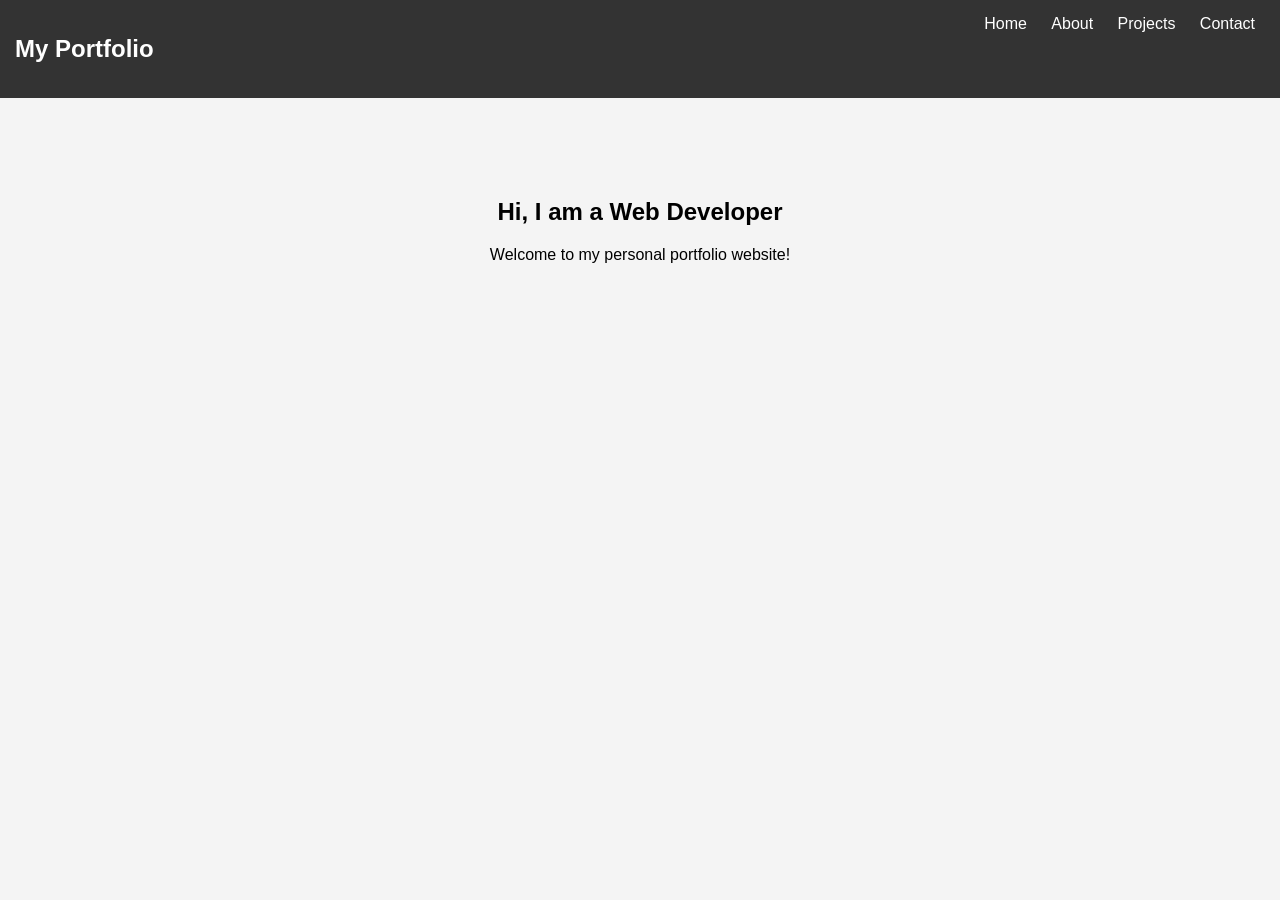
<file: portfolio/index.html>
<!DOCTYPE html>
<html lang="en">
<head>
    <meta charset="UTF-8">
    <meta name="viewport" content="width=device-width, initial-scale=1.0">
    <title>Portfolio - Home</title>
    <link rel="stylesheet" href="style.css">
</head>
<body>
    <header>
        <h2>My Portfolio</h2>
        <nav>
            <a href="index.html">Home</a>
            <a href="about.html">About</a>
            <a href="projects.html">Projects</a>
            <a href="contact.html">Contact</a>
        </nav>
    </header>

    <section class="hero">
        <h1>Hi, I am a Web Developer</h1>
        <p>Welcome to my personal portfolio website!</p>
    </section>
</body>
</html>
</file>
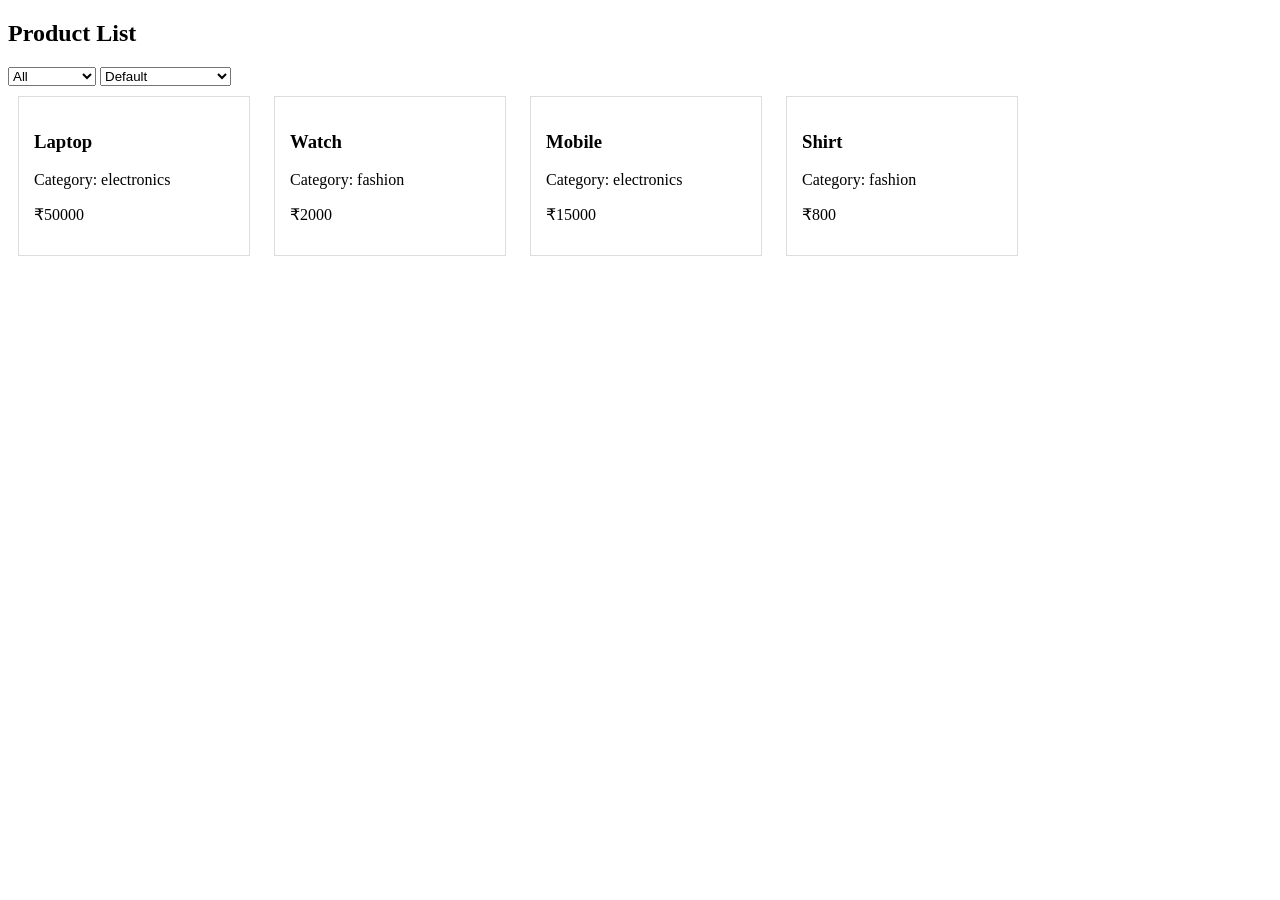
<file: product_filter/index.html>
<!DOCTYPE html>
<html lang="en">
<head>
    <meta charset="UTF-8">
    <meta-name="viewport" content="width=device-width, initial-scale=1.0">
    <title>Product Filter</title>
    <link rel="stylesheet" href="style.css">
</head>
<body>

<h2>Product List</h2>

<select id="categoryFilter" onchange="filterProducts()">
    <option value="all">All</option>
    <option value="electronics">Electronics</option>
    <option value="fashion">Fashion</option>
</select>

<select id="sortOption" onchange="sortProducts()">
    <option value="default">Default</option>
    <option value="asc">Price: Low to High</option>
    <option value="desc">Price: High to Low</option>
</select>

<div id="productContainer"></div>

<script src="script.js"></script>
</body>
</html>
</file>
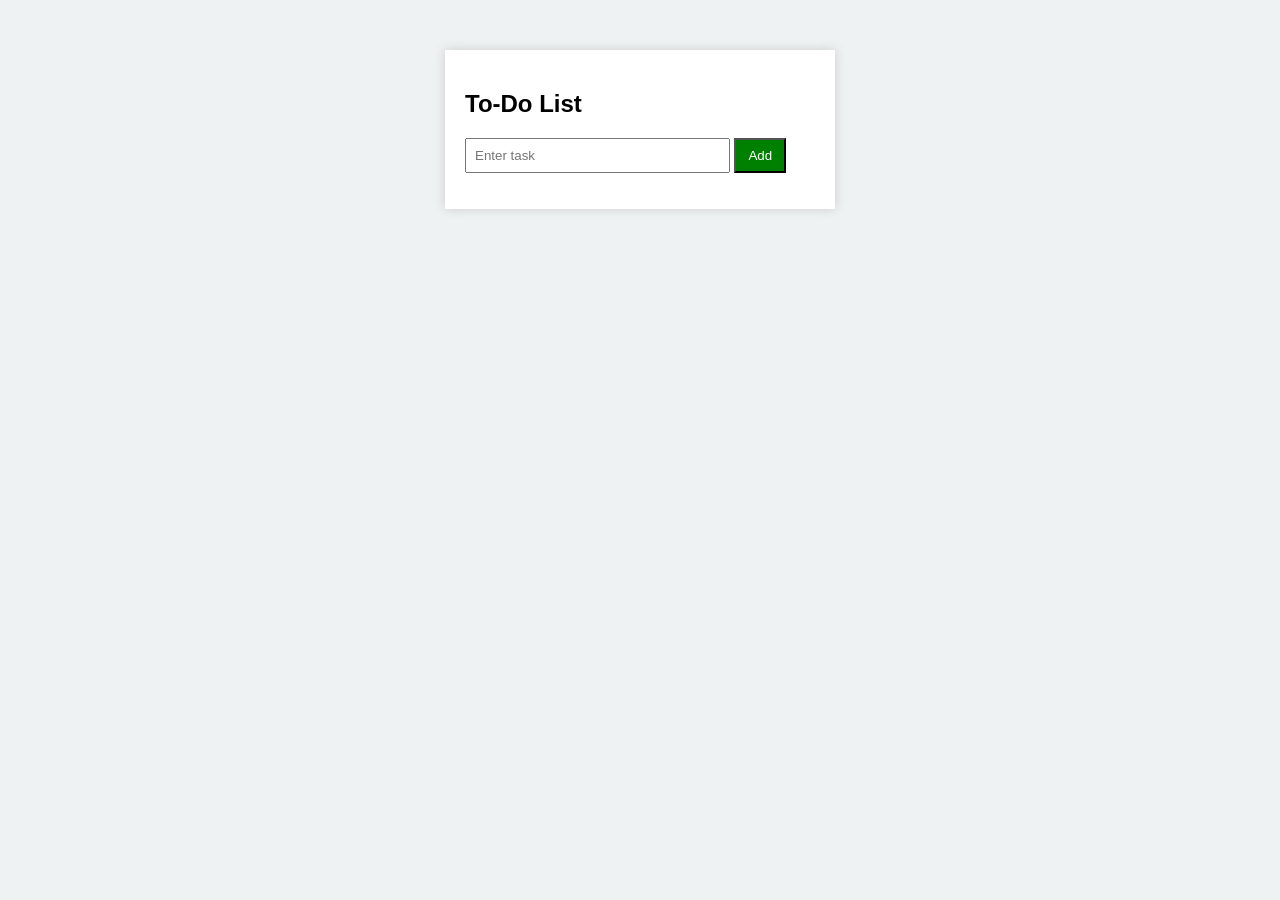
<file: todo_app/index.html>
<!DOCTYPE html>
<html lang="en">
<head>
    <meta charset="UTF-8">
    <meta name="viewport" content="width=device-width, initial-scale=1.0">
    <title>To-Do App</title>
    <link rel="stylesheet" href="style.css">
</head>
<body>
    <div class="todo-container">
        <h2>To-Do List</h2>
        <input type="text" id="taskInput" placeholder="Enter task">
        <button onclick="addTask()">Add</button>
        <ul id="taskList"></ul>
    </div>
<script src="script.js"></script>
</body>
</html>
</file>
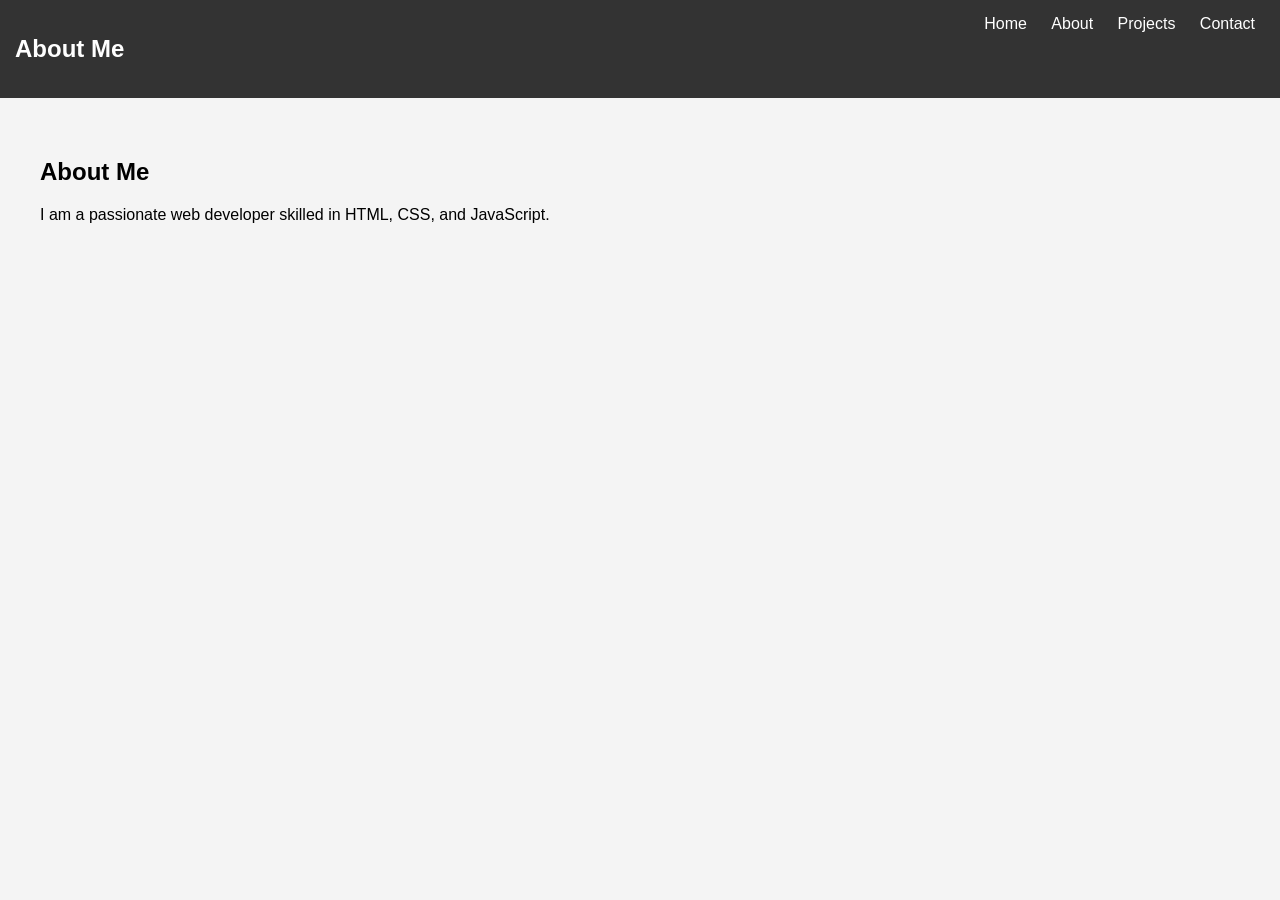
<file: portfolio/about.html>
<!DOCTYPE html>
<html lang="en">
<head>
    <meta charset="UTF-8">
    <meta name="viewport" content="width=device-width, initial-scale=1.0">
    <title>About</title>
    <link rel="stylesheet" href="style.css">
</head>
<body>
<header>
    <h2>About Me</h2>
    <nav>
        <a href="index.html">Home</a>
        <a href="about.html">About</a>
        <a href="projects.html">Projects</a>
        <a href="contact.html">Contact</a>
    </nav>
</header>

<section class="content">
    <h1>About Me</h1>
    <p>I am a passionate web developer skilled in HTML, CSS, and JavaScript.</p>
</section>
</body>
</html>
</file>
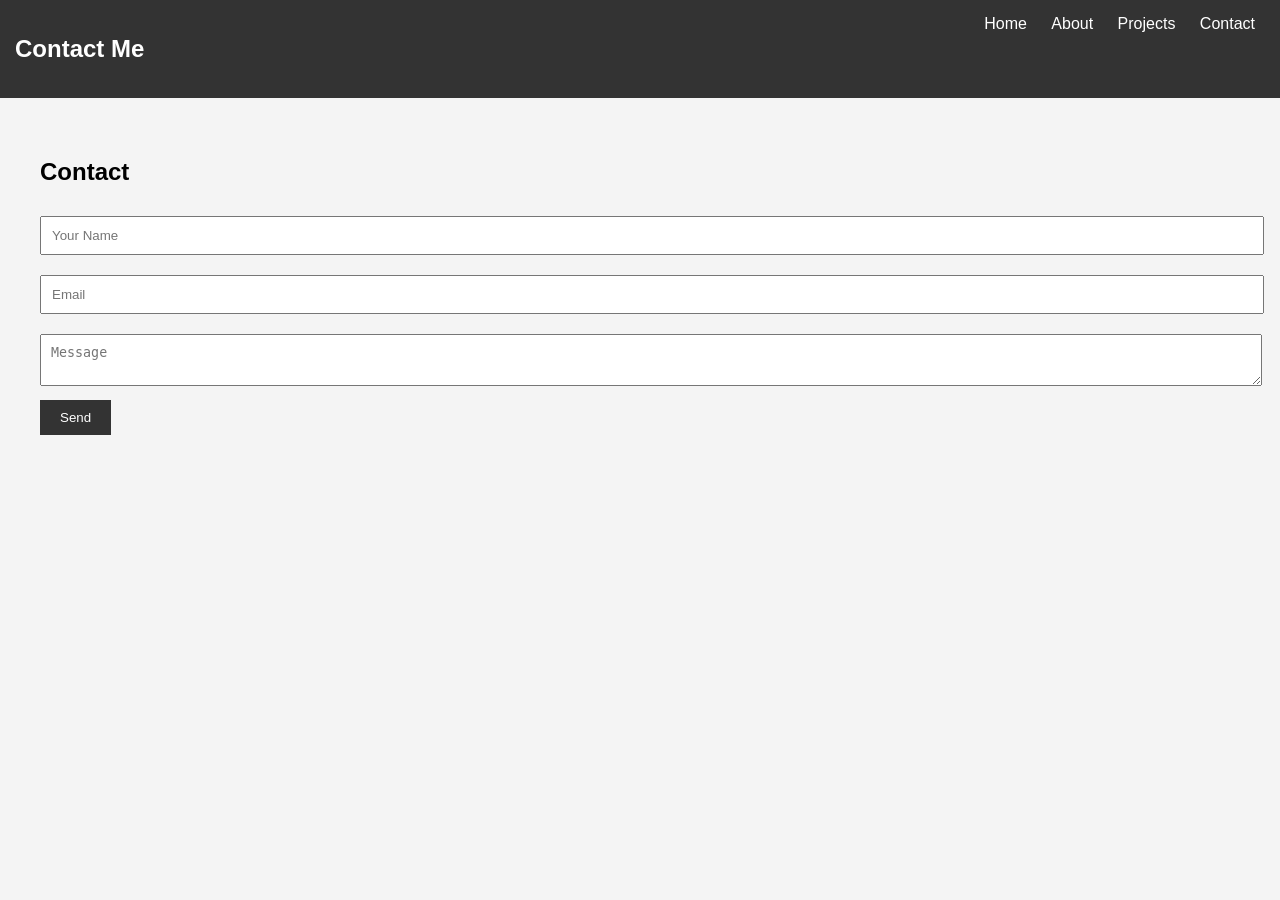
<file: portfolio/contact.html>
<!DOCTYPE html>
<html lang="en">
<head>
    <meta charset="UTF-8">
    <meta name="viewport" content="width=device-width, initial-scale=1.0">
    <title>Contact</title>
    <link rel="stylesheet" href="style.css">
</head>
<body>

<header>
    <h2>Contact Me</h2>
    <nav>
        <a href="index.html">Home</a>
        <a href="about.html">About</a>
        <a href="projects.html">Projects</a>
        <a href="contact.html">Contact</a>
    </nav>
</header>

<section class="content">
    <h1>Contact</h1>
    <form>
        <input type="text" placeholder="Your Name">
        <input type="email" placeholder="Email">
        <textarea placeholder="Message"></textarea>
        <button>Send</button>
    </form>
</section>

</body>
</html>
</file>
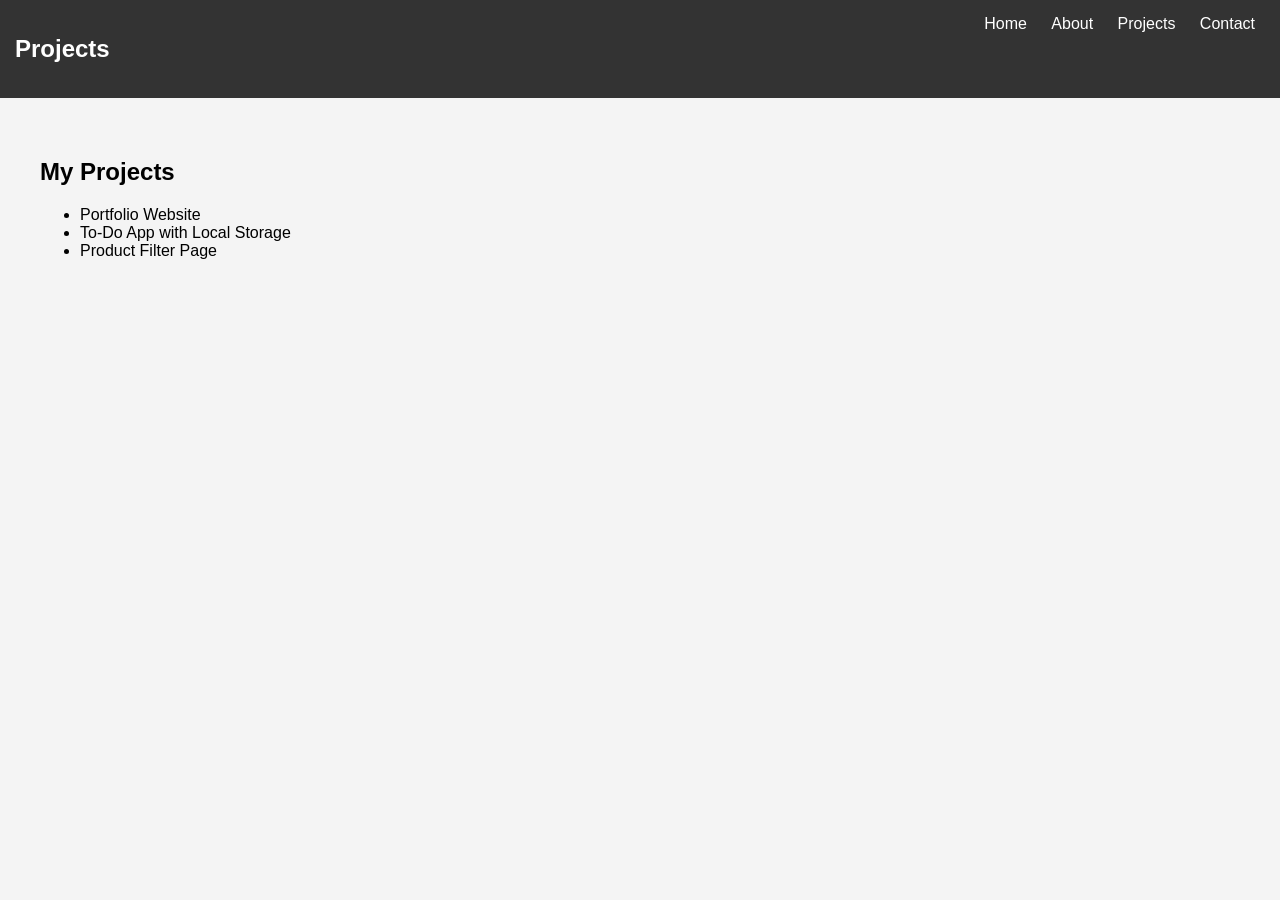
<file: portfolio/projects.html>
<!DOCTYPE html>
<html lang="en">
<head>
    <meta charset="UTF-8">
    <meta name="viewport" content="width=device-width, initial-scale=1.0">
    <title>Projects</title>
    <link rel="stylesheet" href="style.css">
</head>
<body>
<header>
    <h2>Projects</h2>
    <nav>
        <a href="index.html">Home</a>
        <a href="about.html">About</a>
        <a href="projects.html">Projects</a>
        <a href="contact.html">Contact</a>
    </nav>
</header>

<section class="content">
    <h1>My Projects</h1>
    <ul>
        <li>Portfolio Website</li>
        <li>To-Do App with Local Storage</li>
        <li>Product Filter Page</li>
    </ul>
</section>
</body>
</html>
</file>
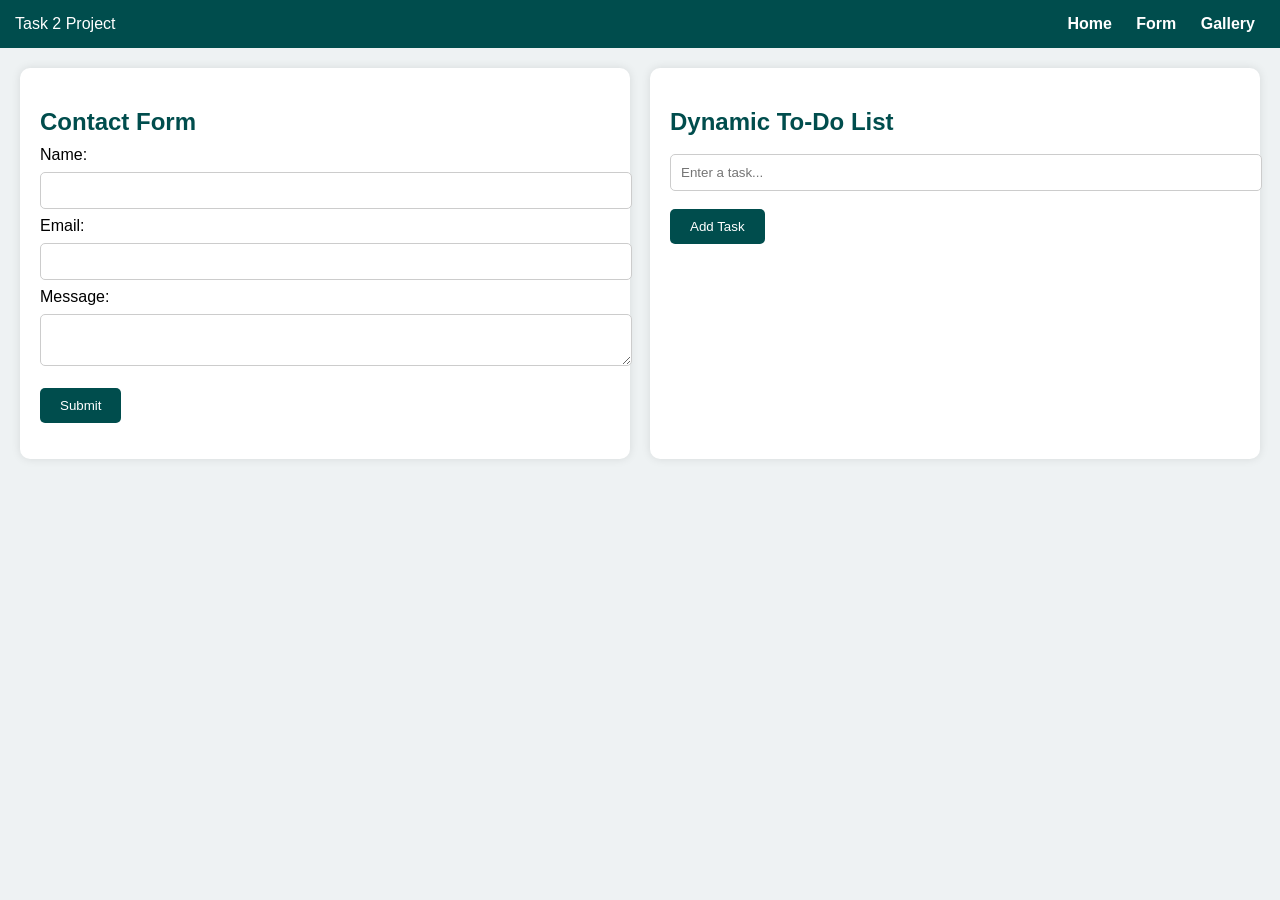
<file: task2.apsp/task2.html>
<!DOCTYPE html>
<html lang="en">
<head>
<meta charset="UTF-8">
<meta name="viewport" content="width=device-width, initial-scale=1.0">
<title>Task 2 - Intermediate HTML CSS JS</title>

<style>
    body {
        margin: 0;
        font-family: Arial, sans-serif;
        background: #eef2f3;
    }

    /* Navigation */
    nav {
        background: #004d4d;
        color: white;
        padding: 15px;
        display: flex;
        justify-content: space-between;
    }

    nav a {
        color: white;
        margin: 0 10px;
        text-decoration: none;
        font-weight: bold;
    }

    nav a:hover {
        text-decoration: underline;
    }

    /* Grid Layout */
    .container {
        display: grid;
        grid-template-columns: repeat(auto-fit, minmax(320px, 1fr));
        gap: 20px;
        padding: 20px;
    }

    /* Contact Form Card */
    .card {
        background: white;
        padding: 20px;
        border-radius: 10px;
        box-shadow: 0 0 10px rgba(0,0,0,0.1);
    }

    h2 {
        color: #004d4d;
        margin-bottom: 10px;
    }

    input, textarea {
        width: 100%;
        padding: 10px;
        margin: 8px 0;
        border-radius: 5px;
        border: 1px solid #ccc;
    }

    button {
        padding: 10px 20px;
        background: #004d4d;
        color: white;
        border: none;
        border-radius: 5px;
        cursor: pointer;
        margin-top: 10px;
    }

    button:hover {
        background: #006666;
    }

    /* To-Do List */
    ul {
        padding-left: 20px;
    }

    li {
        background: #d9f2f2;
        padding: 8px;
        border-radius: 5px;
        margin-bottom: 6px;
        display: flex;
        justify-content: space-between;
    }

    .remove-btn {
        background: red;
        color: white;
        border: none;
        padding: 3px 8px;
        border-radius: 5px;
        cursor: pointer;
    }
</style>
</head>

<body>

<!-- Navigation -->
<nav>
    <div class="logo">Task 2 Project</div>
    <div>
        <a href="#">Home</a>
        <a href="#">Form</a>
        <a href="#">Gallery</a>
    </div>
</nav>

<!-- Main Content -->
<div class="container">

    <!-- Contact Form (Step 1 + Step 2) -->
    <div class="card">
        <h2>Contact Form</h2>

        <label>Name:</label>
        <input type="text" id="name">

        <label>Email:</label>
        <input type="email" id="email">

        <label>Message:</label>
        <textarea id="message"></textarea>

        <button onclick="submitForm()">Submit</button>

        <p id="form-status" style="color:red; margin-top:10px;"></p>
    </div>

    <!-- To-Do List (Step 4) -->
    <div class="card">
        <h2>Dynamic To-Do List</h2>

        <input type="text" id="task-input" placeholder="Enter a task...">
        <button onclick="addTask()">Add Task</button>

        <ul id="task-list"></ul>
    </div>

</div>

<script>
/* -------- FORM VALIDATION (Step 2) -------- */
function submitForm() {
    let name = document.getElementById("name").value.trim();
    let email = document.getElementById("email").value.trim();
    let message = document.getElementById("message").value.trim();
    let status = document.getElementById("form-status");

    if (name === "" || email === "" || message === "") {
        status.style.color = "red";
        status.innerHTML = "⚠ All fields are required!";
        return;
    }

    if (!email.includes("@") || !email.includes(".")) {
        status.style.color = "red";
        status.innerHTML = "⚠ Enter a valid email address!";
        return;
    }

    status.style.color = "green";
    status.innerHTML = "✔ Form submitted successfully!";
}

/* -------- TO-DO LIST (Step 4) -------- */
function addTask() {
    let taskText = document.getElementById("task-input").value.trim();
    if (taskText === "") return;

    let li = document.createElement("li");
    li.innerHTML = `${taskText} <button class="remove-btn" onclick="removeTask(this)">X</button>`;

    document.getElementById("task-list").appendChild(li);

    document.getElementById("task-input").value = "";
}

function removeTask(button) {
    button.parentElement.remove();
}
</script>

</body>
</html>
</file>
<file: portfolio/style.css>
body {
    font-family: Arial;
    margin: 0;
    background: #f4f4f4;
}

header {
    background: #333;
    color: #fff;
    padding: 15px;
    display: flex;
    justify-content: space-between;
}

nav a {
    color: #fff;
    margin: 0 10px;
    text-decoration: none;
}

.hero {
    padding: 80px;
    text-align: center;
}

.content {
    padding: 40px;
}

form input, textarea {
    width: 100%;
    padding: 10px;
    margin: 10px 0;
}

button {
    padding: 10px 20px;
    background: #333;
    color: white;
    border: none;
}
</file>
<file: product_filter/style.css>
.product {
    width: 200px;
    padding: 15px;
    background: #fff;
    margin: 10px;
    border: 1px solid #ddd;
    display: inline-block;
}
</file>
<file: todo_app/style.css>
body {
    font-family: Arial;
    background: #eef2f3;
}

.todo-container {
    width: 350px;
    margin: 50px auto;
    padding: 20px;
    background: #fff;
    box-shadow: 0 0 10px #ccc;
}

input {
    width: 70%;
    padding: 8px;
}

button {
    padding: 8px 12px;
    background: green;
    color: white;
}

li {
    margin: 10px 0;
    background: #ddd;
    padding: 6px;
    cursor: pointer;
}
</file>
